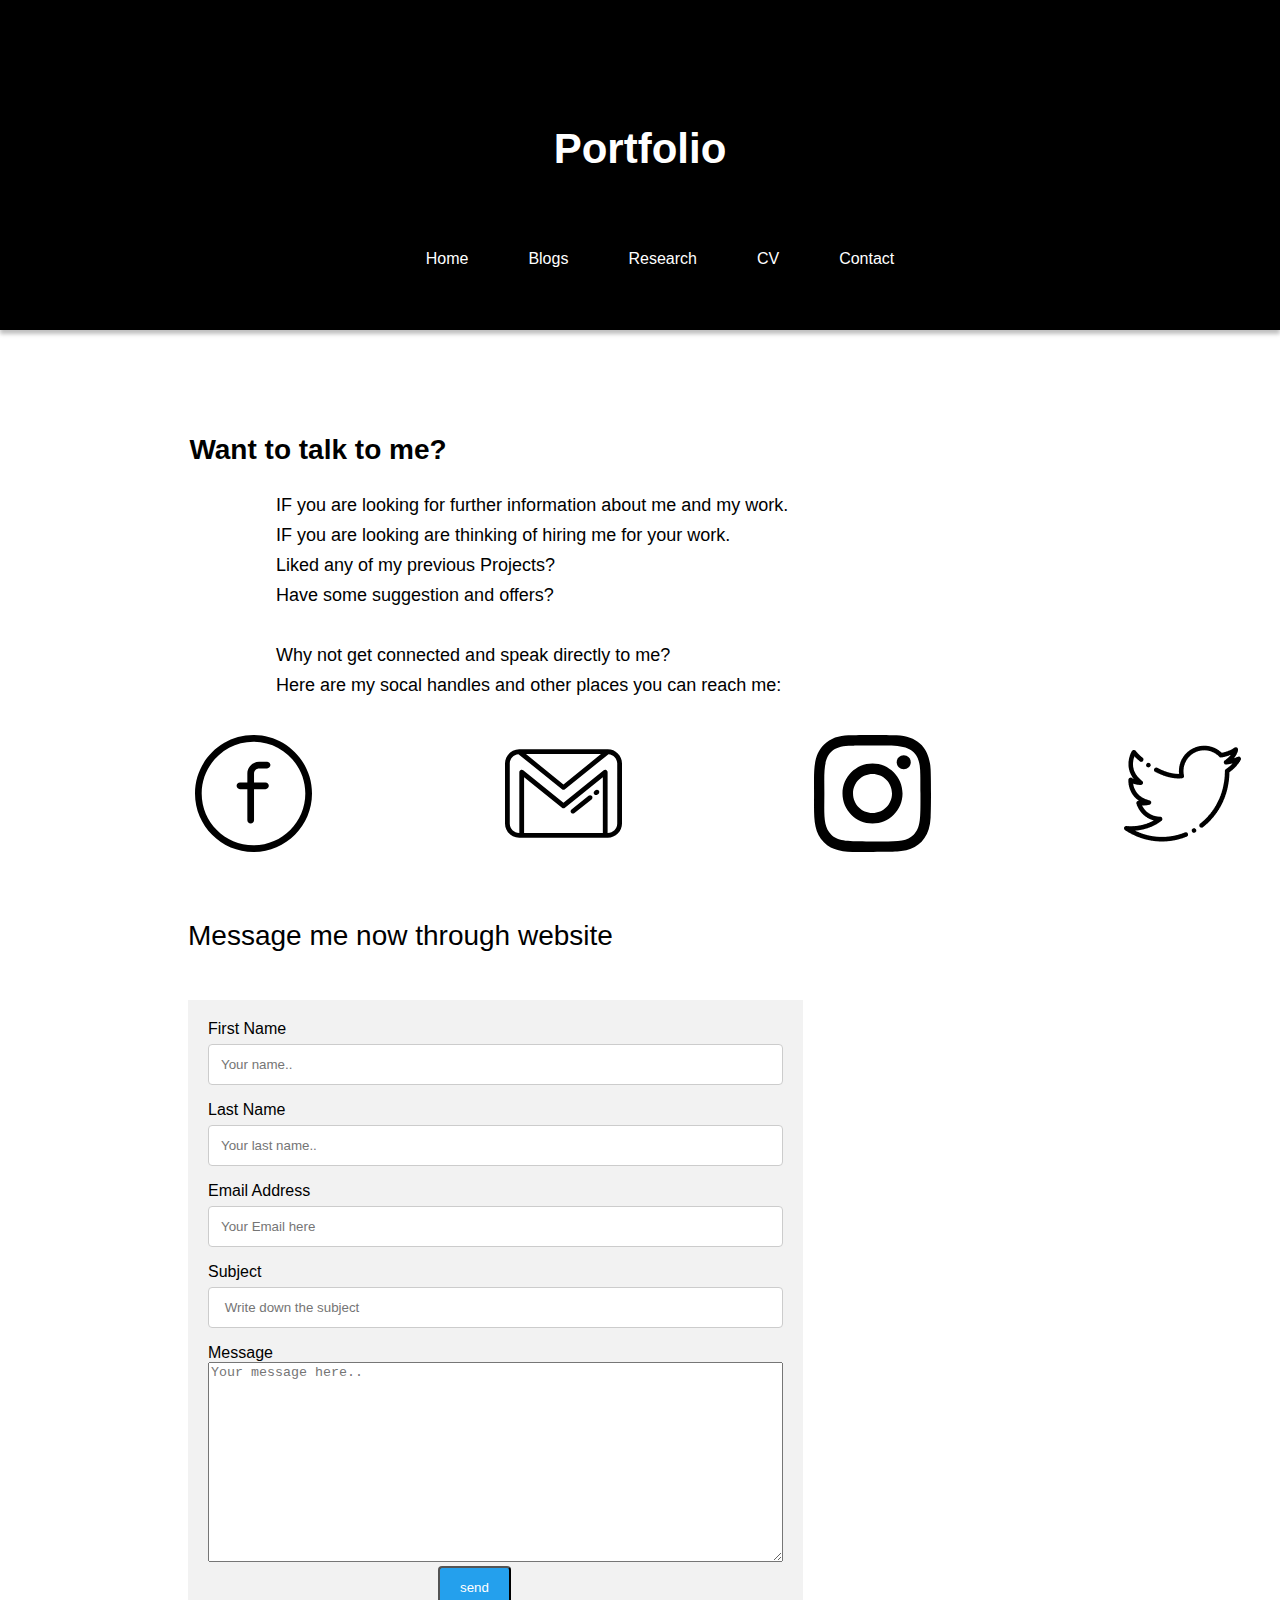
<file: Contact/contact.html>
<!DOCTYPE html>
<html lang="en">
<head>
    <meta charset="UTF-8">
    <meta http-equiv="X-UA-Compatible" content="IE=edge">
    <meta name="viewport" content="width=device-width, initial-scale=1.0">
    <title>Contact</title>
    <!-- to link CSS file -->
    <link rel="stylesheet" href="contact.css">
    
</head>
<body>
    <!-- creating a div or section nav area for navigation bar -->
    <div class="navarea">
        <div class="contents">
            <!--  -->
            <nav>
                <div class="logo">Portfolio</div>
                <!-- creating a list of nav elements -->
                <ul class="navlist">
                    <li>
                        <!-- linking index.html page to Home element -->
                        <a href="/homepage/index.html">Home</a>
                    </li>
                    <li>
                        <!-- linking blog.html to Blogs element -->
                        <a href="/Blogs/blog.html">Blogs</a>
                    </li>
                    <li>
                         <!-- linking research.html file to Blogs element -->
                        <a href="/Research/research.html">Research</a>
                    </li>
                    <li>
                        <!-- linking CV.html file to Blogs element -->
                        <a href="/CV/cv.html">CV</a>
                    </li>
                    <li>
                        <!-- linking contact.html file to Blogs element -->
                        <a href="/Contact/contact.html">Contact</a>
                    </li>
                </ul>
                <!-- closing nav tag -->
            </nav>
        </div>
        <!-- closing division with class navarea -->
    </div>
    <!-- creating a division to add content below nav bar -->
   <div>
       <!-- adding a heading text  of size h1 to class  -->
       <h1 class="talk">
            Want to talk to me?
        </h1>
        <!-- Adding a new paragraph -->
        <p>
            IF you are looking for further information about me and my work.<br>
            IF you are looking are thinking of hiring me for your work.<br>
            Liked any of my previous Projects? <br>
            Have some suggestion and offers? <br><br>
            <!-- writing a line in bold text -->
            <b>Why not get connected and speak directly to me?</b><br>
            Here are my socal handles and other places you can reach me:
        </p>
    </div>
    <!-- creating a table -->
    <table>
        <!-- inserting table data and table row  -->
        <tr>
            <td> <a href="" style="align-items: center; text-align: center;"><img src="images/facebook 1.svg" alt=""></a></td>
            <td> <a href="" style="align-items: center; text-align: center;"><img src="images/gmail 1.svg" alt=""></a></td>
            <td> <a href="" style="align-items: center; text-align: center;"><img src="images/instagram 1.svg" alt=""></a></td>
            <td> <a href="" style="align-items: center; text-align: center;"><img src="images/twitter(1) 1.png" alt=""></a></td>
        </tr>
    </table>
    <!-- creatinng a heading text of size h1 with class message  -->
    <h1 class="message" >Message me now through website</h1>
    <!-- creating a division for form  -->
    <div class="container">
        <!-- Addding a form to write messages -->
        <form name="messageform" onsubmit="validateForm()">
            <!-- adding box to give input and write name for inout box -->
            <label for="Firstname">First Name</label>
            <input type="text" name="Firstname" placeholder="Your name..">
           
            <!-- adding box to give input and write name for inout box -->
             <label for="Lastname">Last Name</label>
            <input type="text"  name="Lastname" placeholder="Your last name.."><br>
            <!-- adding box to give input and write name for inout box -->
            <label for="Email Address">Email Address</label><br>
            <input type="text"  name="EmailAddress" placeholder="Your Email here">
            <!-- adding box to give input and write name for inout box -->
            <label for="Subject">Subject</label><br>
            <input type="text"  name="Subject" placeholder=" Write down the subject">
            <!-- adding box to give input and write name for inout box -->
            <label for="Message">Message</label><br>
            <textarea   placeholder="Your message here.." style="height: 200px; width: 100%;"></textarea><br>

            <!-- adding a submit button -->
            <input style="align-items: center;" type="submit" value="send">
            <!-- closing the corm -->
        </form>
        <script>
        function validateForm(){
            var fname= document.forms["messageform"]["Firstname"].value;
            var lname= document.forms["messageform"]["Lastname"].value;
            var email= document.forms["messageform"]["EmailAddress"].value;
            var subject= document.forms["messageform"]["Subject"].value;
            var msg= document.forms["messageform"]["msg"];
            
            if(fname=="" || lname=="" || email==""  || subject=="" || msg=="") {
                alert("Empty Fields Found. Please fill the form proprly ");
            }
            else{
                alert( "Your Message is sent.");
            }
        
        }</script>
        <!-- closing div with container class -->
    </div>
<!-- closing body tag -->

</body>
</html>
</file>
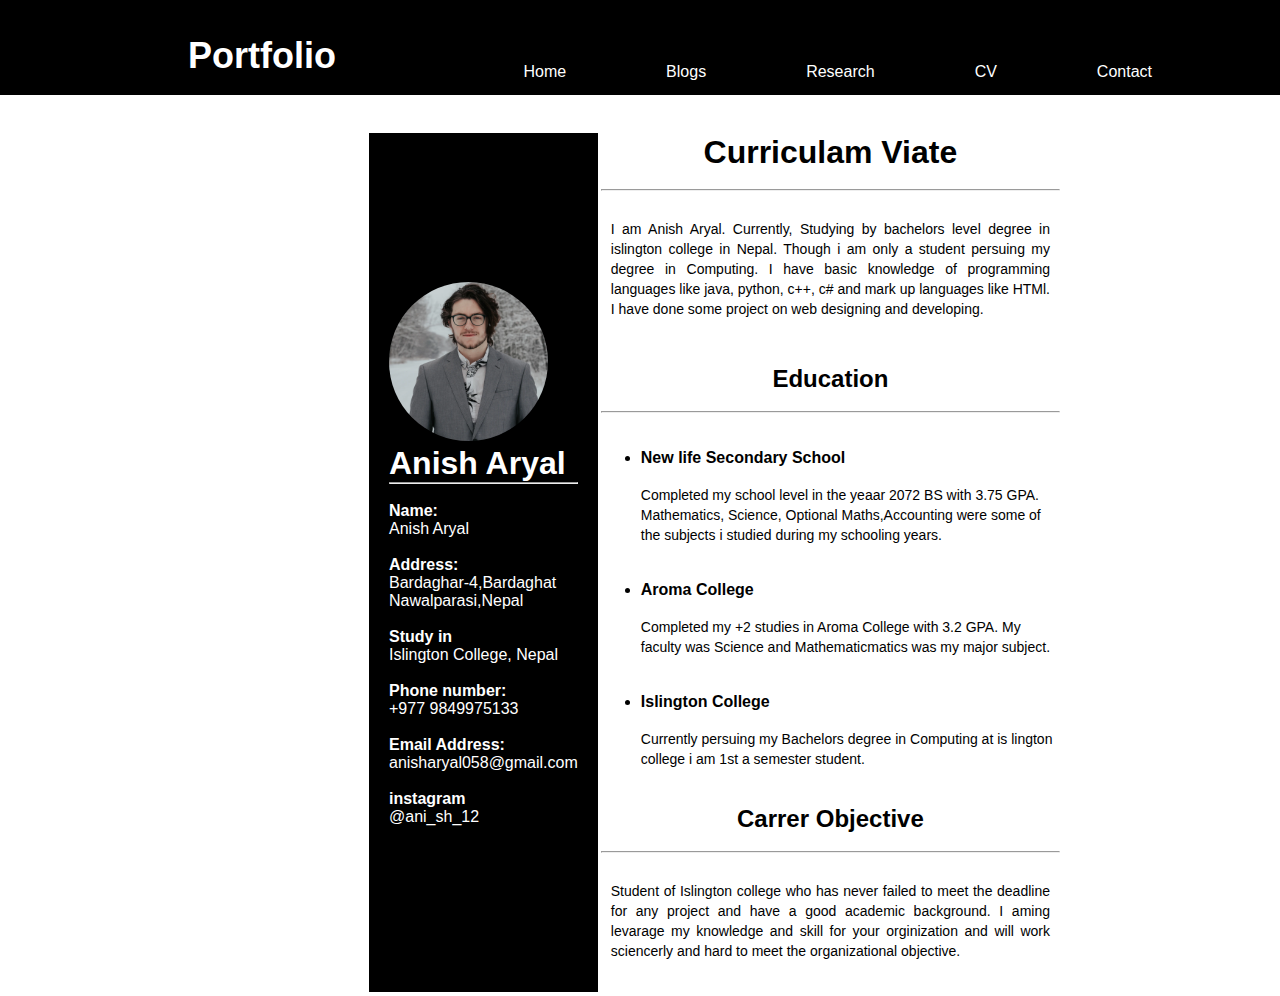
<file: CV/cv.html>
<!DOCTYPE html>
<html lang="en">
<head>
    <meta charset="UTF-8">
    <meta http-equiv="X-UA-Compatible" content="IE=edge">
    <meta name="viewport" content="width=device-width, initial-scale=1.0">
    <title>Curriculam Viate</title>
    <!-- to link css with page -->
    <link rel="stylesheet" href="cv.css">
</head>
<!-- opening body -->
<body>
    <script>
        alert("Want to read Read my CV close this and get started....!")
    </script>
    <!-- creating a div or section nav area for navigation bar -->
    <div class="navarea">
        <div class="contents">
            <!-- adding nav tag -->
            <nav>
                <div class="logo">Portfolio</div>
                <!-- creating a list of nav elements -->
                <ul class="navlist">
                    <li>
                        <!-- linking index.html page to Home element -->
                        <a href="/homepage/index.html">Home</a>
                    </li>
                    <li>
                        <!-- linking blog.html to Blogs element -->
                        <a href="/Blogs/blog.html">Blogs</a>
                    </li>
                    <li>
                         <!-- linking research.html file to Blogs element -->
                        <a href="/Research/research.html">Research</a>
                    </li>
                    <li>
                        <!-- linking CV.html file to Blogs element -->
                        <a href="/CV/cv.html">CV</a>
                    </li>
                    <li>
                        <!-- linking contact.html file to Blogs element -->
                        <a href="/Contact/contact.html">Contact</a>
                    </li>
                </ul>
                <!-- closing nav tag -->
            </nav>
        </div>
        <!-- closing division with class navarea -->
    </div>
    <!-- creating a div with class cv -->
    <div class="cv">
        <!-- creating a table -->
        <table style="border: 2px solid white;">
            <!-- inserting table data and table row -->
            <tr>
                <td style="align-items: center; text-align: left; width: 200px; background-color: black; padding: 20px;">
                    <!-- inserting image -->
                    <img src="images/profile.svg" alt="profile img">
                    <!-- inserting text with heading h1 -->
                    <h1 style="color: white;">Anish Aryal</h1> <hr>
                    <!-- writing a paragraph -->
                        <p style="color: white;">
                       <br> <b>Name:</b> <br>
                        Anish Aryal <br><br>
                        <b>Address:</b> <br>
                        Bardaghar-4,Bardaghat<br>
                        Nawalparasi,Nepal <br><br>
                        <b>Study in</b><br>
                        Islington College, Nepal <br><br>
                        <b>Phone number:</b><br>
                        +977 9849975133 <br><br>
                        <b>Email Address:</b><br>
                        anisharyal058@gmail.com <br><br>
                        <b>instagram</b><br>
                        @ani_sh_12 <br> <br>
                    </p>
                    <!-- closing first table column -->
                </td>
                <!-- opening second table column -->
                <td style="background-color: white;" width="500px"><h1 style="text-align: center; ">Curriculam Viate</h1> <br><hr><br>
                    <p style="text-align: justify; padding: 10px; font-size: 14px; line-height: 20px;">I am Anish Aryal. Currently, Studying by bachelors level degree in islington college in Nepal. Though i am only a student 
                        persuing my degree in Computing. I have basic knowledge of programming languages like java, python,
                        c++, c# and mark up languages like HTMl. I have done some project on web designing and developing.
                    </p><br><br>
                    <!-- adding heading text h2 -->
                    <h2 style="text-align: center;">Education</h2><br><hr><br><br>
                    <p>
                        <!-- creating an unordered list -->
                        <ul>
                        <li><h4>New life Secondary School </h4></li><br>
                        <p style="font-size: 14px; line-height: 20px;"> Completed my school level in the yeaar 2072 BS with 3.75 GPA.
                        Mathematics, Science, Optional Maths,Accounting were some of the subjects i studied during my schooling years. </p> <br> <br>
                        <li> <h4>Aroma College</h4></li><br>
                        <p style="font-size: 14px; line-height: 20px;">Completed my +2 studies in Aroma College with 3.2 GPA. My faculty was Science and Mathematicmatics was my major subject. </p> <br> <br>
                        <li><h4>Islington College</h4></li><br>
                        <p style="font-size: 14px; line-height: 20px;">Currently persuing my Bachelors degree in Computing at is lington college i am 1st a semester student. </p>
                            <!-- closing the list -->
                    </ul>
                    </p> <br> <br>
                    <h2 style="text-align: center;">Carrer Objective</h2> <br> <hr><br>
                    <p style="text-align: justify; padding: 10px; font-size: 14px; line-height: 20px; ">
                        Student of Islington college who has never failed to meet the deadline for any project and have a good academic background. 
                        I aming levarage my knowledge and skill for your orginization and will work sciencerly and hard to meet the organizational objective. <br> <br>
                    </p>



                </td>


                
            </tr>
    </div>
    
</body>
</html>
</file>
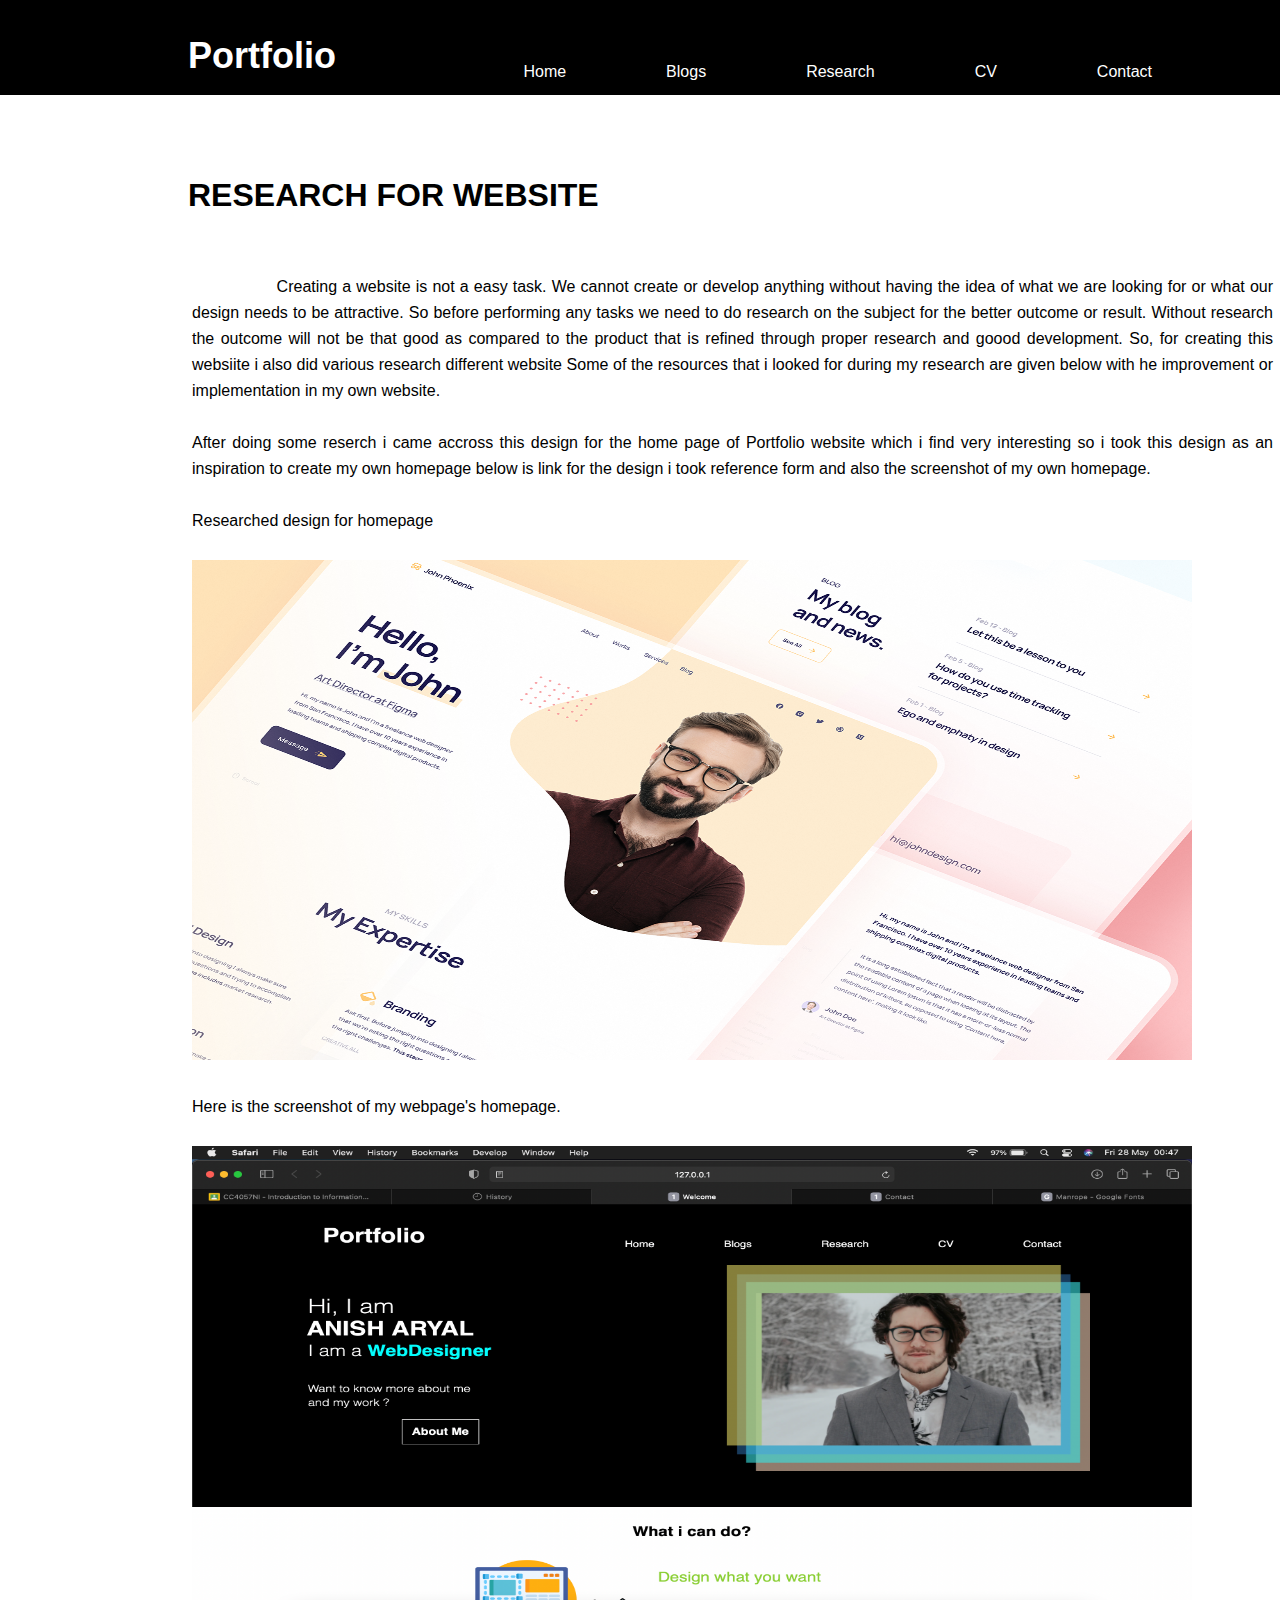
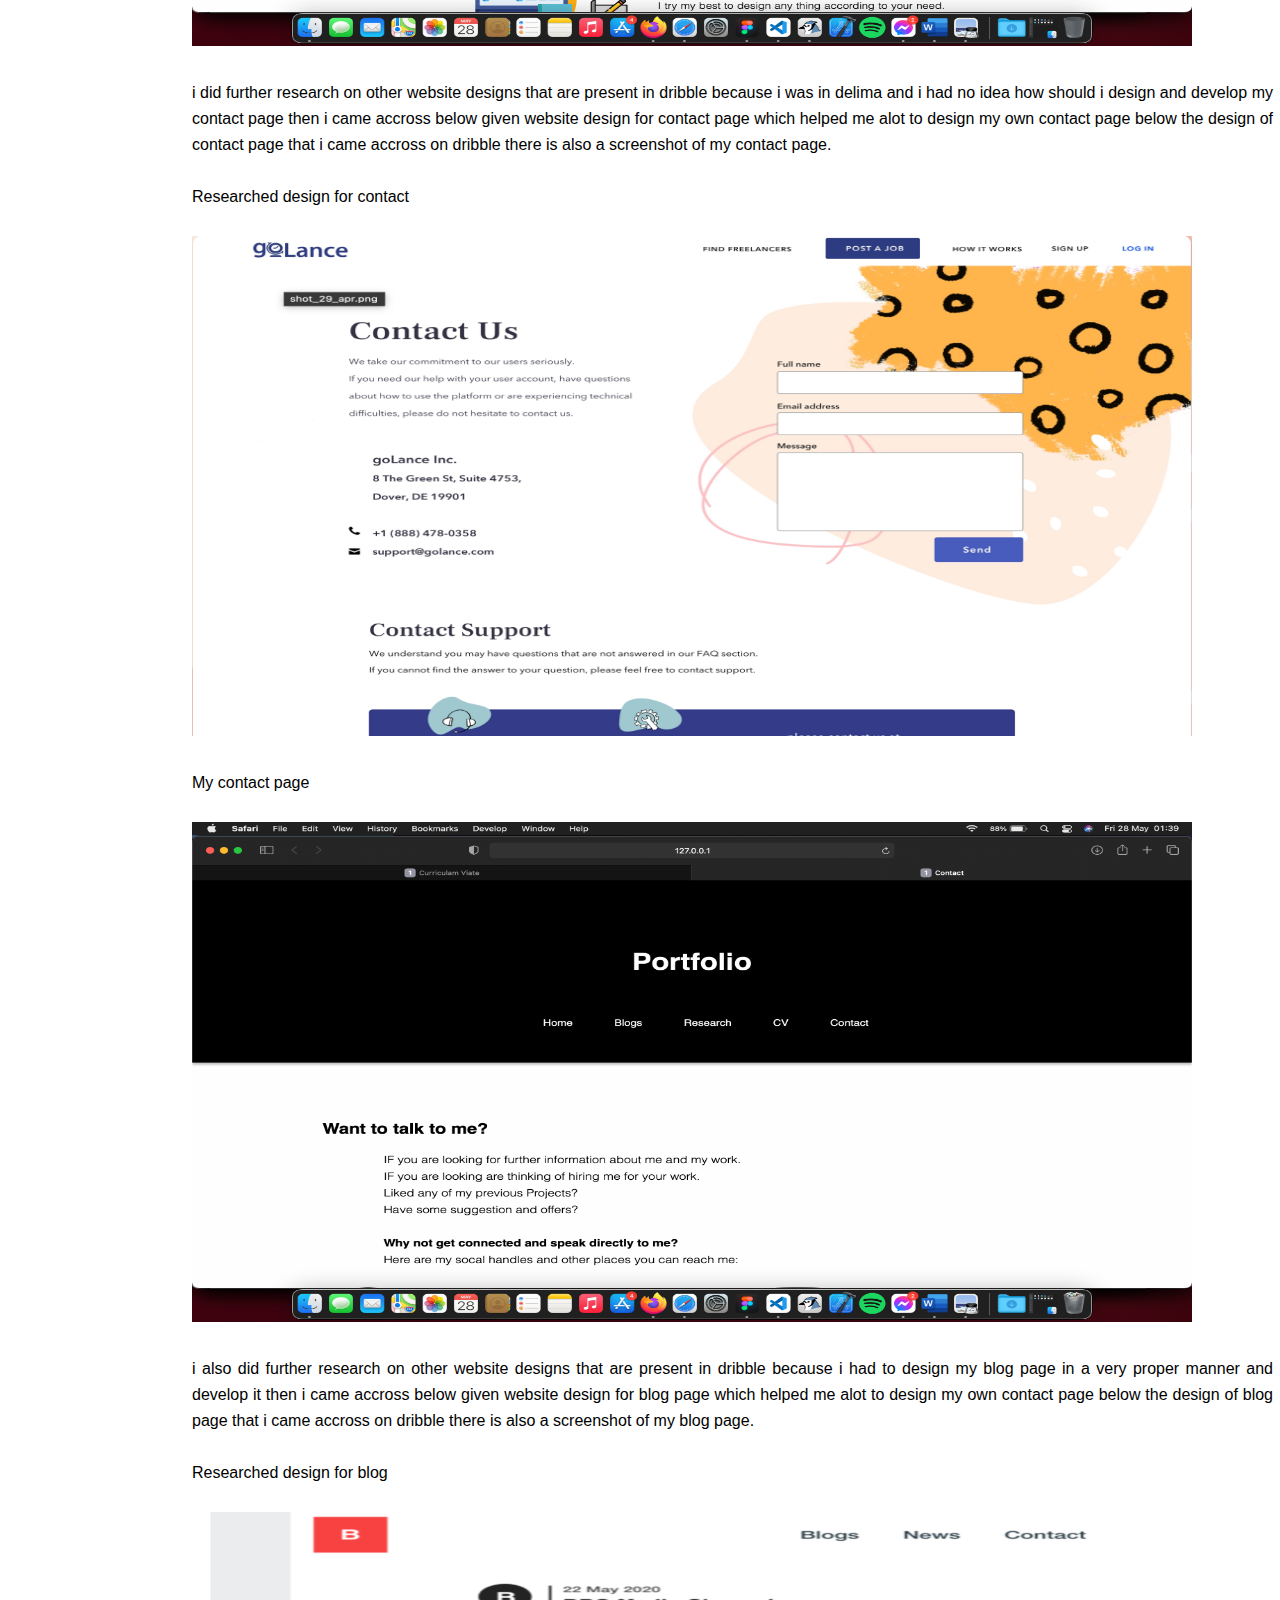
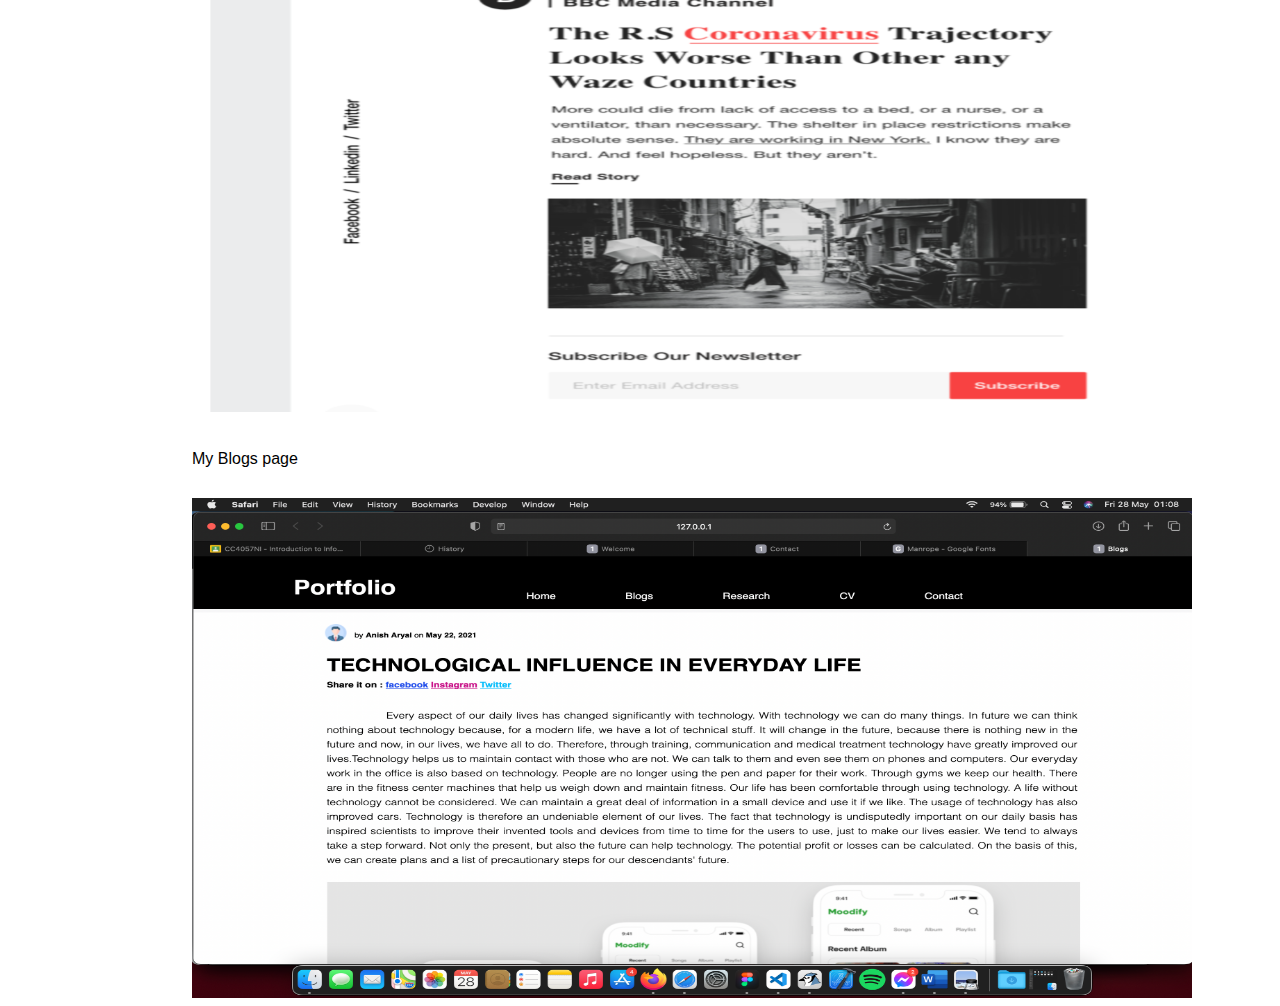
<file: Research/research.html>
<!DOCTYPE html>
<html lang="en">
<head>
    <meta charset="UTF-8">
    <meta http-equiv="X-UA-Compatible" content="IE=edge">
    <meta name="viewport" content="width=device-width, initial-scale=1.0">
    <title>Research</title>
    <!-- to link css to the page -->
    <link rel="stylesheet" href="research.css">
</head>
<!-- opening body -->
<body>
    <!-- creating a div or section nav area for navigation bar -->
    <div class="navarea">
        <div class="contents">
            <!-- adding nav tag -->
            <nav>
                <div class="logo">Portfolio</div>
                <!-- creating a list of nav elements -->
                <ul class="navlist">
                    <li>
                        <!-- linking index.html page to Home element -->
                        <a href="/homepage/index.html">Home</a>
                    </li>
                    <li>
                        <!-- linking blog.html to Blogs element -->
                        <a href="/Blogs/blog.html">Blogs</a>
                    </li>
                    <li>
                         <!-- linking research.html file to Blogs element -->
                        <a href="/Research/research.html">Research</a>
                    </li>
                    <li>
                        <!-- linking CV.html file to Blogs element -->
                        <a href="/CV/cv.html">CV</a>
                    </li>
                    <li>
                        <!-- linking contact.html file to Blogs element -->
                        <a href="/Contact/contact.html">Contact</a>
                    </li>
                </ul>
                <!-- closing nav tag -->
            </nav>
        </div>
        <!-- closing division with class navarea -->
    </div>
    <!-- creating a division with class topic -->
    <div class="topic">
        <!-- creatinga a header section -->
        <header>
            <p><h1 class="posthead">RESEARCH FOR WEBSITE</h1> </p>
        </header>
    </div>
    <!-- creating a division with class sec -->
    <div class="sec">
        <!-- creating a section for paragram and other content -->
        <section>
        <p class="explain">
            &emsp; &emsp; &emsp; &emsp; Creating a website is not a easy task. We cannot create or develop anything without
            having the idea of what we are looking for or what our design needs to be attractive.
            So before performing any tasks we need to do research on the subject for the better outcome 
            or result. Without research the outcome will not be that good as compared to the product
            that is refined through proper research and goood development. So, for creating this websiite i also did various research
            different website Some of the resources that i looked for during my research are given below
            with he improvement or implementation in my own website.<br><br>
             After doing some reserch i came accross this design for the home page of Portfolio website 
             which i find very interesting so i took this design as an inspiration to create my own homepage below is link for the design
             i took reference form and also the screenshot of my own homepage. <br> <br>
             <b>Researched design for homepage </b> <br> <br>
             <!-- inserting a link and image  -->
             <a href="https://dribbble.com/shots/11428605-Portfolio-Landing-Page/attachments/3044309?mode=media">
                <img src="images/1.png" width="1000px" height="500px" alt="research homepage design"></a> <br>

                <br><b>Here is the screenshot of my webpage's homepage.</b> <br><br>
                <a href="#"><img src="images/2.png" width="1000px" height="500px" style="position: relative;" alt="my homepage"></a>
                <br> <br>
                i did further research on other website designs that are present in dribble because i was in delima and 
                i had no idea how should i design and develop my contact page then i came accross below given website design 
                for contact page which helped me alot to design my own contact page below the design of
                contact page that i came accross on dribble there is also a screenshot of my contact page. <br> <br>
                <b>Researched design for contact</b> <br> <br>
                <!-- inserting a link and image  -->
                <a href="https://dribbble.com/shots/6385530-CONTACT-PAGE/attachments/6385530?mode=media">
                    <img src="images/3.png" width="1000px" height="500px" alt="contact research design"></a> <br> <br>
                     <b>My contact page</b><br> <br>
                     <a href="#"><img src="images/4.png" width="1000px" height="500px" alt=""></a> <br> <br>
                    i also did further research on other website designs that are present in dribble because 
                    i had to design my blog page in a very proper manner and develop it then i came accross below given website design 
                    for blog page which helped me alot to design my own contact page below the design of
                    blog page that i came accross on dribble there is also a screenshot of my blog page. <br> <br>
                <b>Researched design for blog</b> <br> <br>
                <!-- inserting a link and image -->
                <a href="https://dribbble.com/shots/10847747-White-UI-Blog-News"><img src="images/5.png" width="1000px" height="500px" alt=""></a><br> <br>
                <b> My Blogs page</b><br><br>
                <a href="#"><img src="images/6.png" width="1000px" height="500px" alt=""></a>
             <!-- closing the paragraph -->
        </p>
        

        <!-- closing the section -->
        </section>
        <!-- closing the division sec -->
    </div>

        
</body>
</html>
</file>
<file: Contact/contact.css>
*{
    box-sizing: border-box;
    margin: 0;
}
body{
    font-family:sans-serif;
    background: white;
}
 /* navigation */
 .navarea {
    background: #000000;
    box-shadow: 0px 4px 4px rgba(0, 0, 0, 0.25);
    height: 330px;
    width: 1440;
 }
 /* properties to nav contentes */
.contents{
    width: 1400;
    margin:0 auto;
}
/* properties of nav */
nav{
    display: flex;
    justify-content:space-around;
}
/* properties for naav list */
nav ul{
    position:absolute;
    display: flex;
    margin-top: 250px;
    align-items: center;
    justify-content: space-between;
    margin-left: auto;
    margin-right: auto;
}
/* properties for logo */
.logo{
    margin-top: 125px;

    font-family: sans-serif;
    font-size: 42px;
    font-weight: bolder;
    color: #FFFFFF;
    align-items: center;
    text-align: center;
    display: flex;
}
/* properties for list items */
.navlist li{
    list-style: none;
    margin-right:30px;
    margin-left: 30px;
    align-items: center;
    text-align: center;
    position:relative;
}
.navlist li a {
    color: #FFFFFF;
    font-family: sans-serif;
    font-size: 16;
    text-decoration: none;
    transition: color 0.4ms ease-in, 0.8s ease-out;
}
/* giving hover effect to the nav elements */
.navlist li a:hover{
    color:aqua;
    position: relative;
}
/* Properties for H1 section */
h1{
    position: absolute;
    width: 260px;
    height: 38px;
    left: 188px;
    top: 434px;

    font-family:  sans-serif;
    font-style: normal;
    font-weight: bold;
    font-size: 28px;
    text-align: center;
}
/* pagararaph properties */
p{
    position: absolute;
    width: auto;
    height: 38px;
    left: 276px;
    top: 490px;
    line-height:30px;

    font-size: 18px;
    font-family:  sans-serif;
    font-weight: lighter;
}
/* propertires for tables */
table{
    position: absolute;
    width: 1240px;
    height: 150px;
    left: 192px;
    top: 720px;
    border: 5;
    border-color: #000000;
    background-color: white;
    align-items: center;
}
/* properties for messasg class */
.message{
    position: absolute;
    width: auto;
    height: auto;
    left: 188px;
    top: 920px;

    font-family: sans-serif;
    font-style: normal;
    font-weight: 500;
    font-size: 28px;
    text-align: center;
}
/* properties for container class */
.container{
    position: absolute;
    padding: 20px;
    top: 1000px;
    left: 188px;
    background-color: #f2f2f2;

}
/* properties for input box and texts */
input[type=text]{
    width: 100%;
    padding: 12px;
    border: 1px solid #ccc; 
    border-radius: 4px; 
    box-sizing: border-box; 
    margin-top: 6px;
    margin-bottom: 16px; 
    resize: vertical
}
/* properties for submit button */
input[type=submit] {
    background-color: #24A0ED;
    color: white;
    padding: 12px 20px;
    border-radius: 4px;
    cursor: pointer;
    margin-left: 40%;
  }
</file>
<file: CV/cv.css>
*{
    box-sizing: border-box;
    margin: 0;
}
body{
    font-family:sans-serif;
    background-color: white;
}
 /* navigation */
 .navarea {
    background: #000000;
    box-shadow: 0px 1px 0px 1px rgba(255, 255, 255, 0.4);
    height: 95px;
    width: 1440px;
 }
 /* contents class properties */
.contents{
    width: 1400;
    margin:0 auto;
    position: relative;
}
/* nav tag properties */
nav{
    display: flex;
    align-items: center;
    justify-content: space-between;
}
/* properties for nav list */
nav ul{
    display: flex;
    align-items: center;
    height: 80px;
    margin-top: 32px;
    margin-right: 188px;
}
/* properties for logo */
 .logo{
    font-family: sans-serif;
    font-style: normal;
    font-weight: bolder;
    font-size: 36px;
    margin-left: 188px;
    color: #FFFFFF
}
/* properties for navlist list items */
.navlist li{
    list-style: none;
    margin-right: 100px;
    align-items: center;
    position:relative;
}

.navlist li a {
    color: #FFFFFF;
    font-family: sans-serif;
    text-decoration: none;
    transition: color 0.4ms ease-in, 0.8s ease-out;
}
/* hover effect for nav elements */
.navlist li a:hover{
    color:aqua;
    position: relative;
}
/* properties for table  */
table{
    position: absolute;
    left: 365px;
    right: 328px;
    top: 129px;
    width: 700px;
    height: 800px;
    
    
}
</file>
<file: Research/research.css>
*{
    box-sizing: border-box;
    margin: 0;
}
/* body properties */
body{
    font-family:sans-serif;
    background-color: white;
}
 /* navigation */
 .navarea {
    background: #000000;
    box-shadow: 0px 1px 0px 1px rgba(255, 255, 255, 0.4);
    height: 95px;
    width: 1440px;
 }
.contents{
    width: 1400;
    margin:0 auto;
    position: relative;
}
/* navigatoion bar properties */
nav{
    display: flex;
    align-items: center;
    justify-content: space-between;
}
/* properties for nav list */
nav ul{
    display: flex;
    align-items: center;
    height: 80px;
    margin-top: 32px;
    margin-right: 188px;
}
/* properties for logo */
 .logo{
    font-family: sans-serif;
    font-style: normal;
    font-weight: bolder;
    font-size: 36px;
    margin-left: 188px;
    color: #FFFFFF
}
/* properties for navigation list items */
.navlist li{
    list-style: none;
    margin-right: 100px;
    align-items: center;
    position:relative;
}
.navlist li a {
    color: #FFFFFF;
    font-family: sans-serif;
    text-decoration: none;
    transition: color 0.4ms ease-in, 0.8s ease-out;
}
/* hover effect for nav elements */
.navlist li a:hover{
    color:aqua;
    position: relative;
}

/* ?properties for post head */
.posthead{
    position: absolute;
    width: 80%;
    height: 40px;
    top: 177px;
    margin-left: 188px;
    font-family: sans-serif;
    text-align: left;
    font-weight: bold;
    line-height: auto;

    color: #000000;
}

/* properties for explain class */
.explain{
    text-align: justify;
    position: absolute;
    width: 1081px;
    
    left: 192px;
    top: 274px;

    font-family: sans-serif;
    font-style: normal;
    font-weight: lighter;
    font-size: 16px;
    line-height: 26px;
}
/* properties for topic class */
.topic{
    height: 179px;
}
/* properties for header */
header{
    display: flex;
}

/* properties for sec class */
.sec{
    height: 2190px;
}
/* properties for section */
section{
    display: flex;

}
</file>
